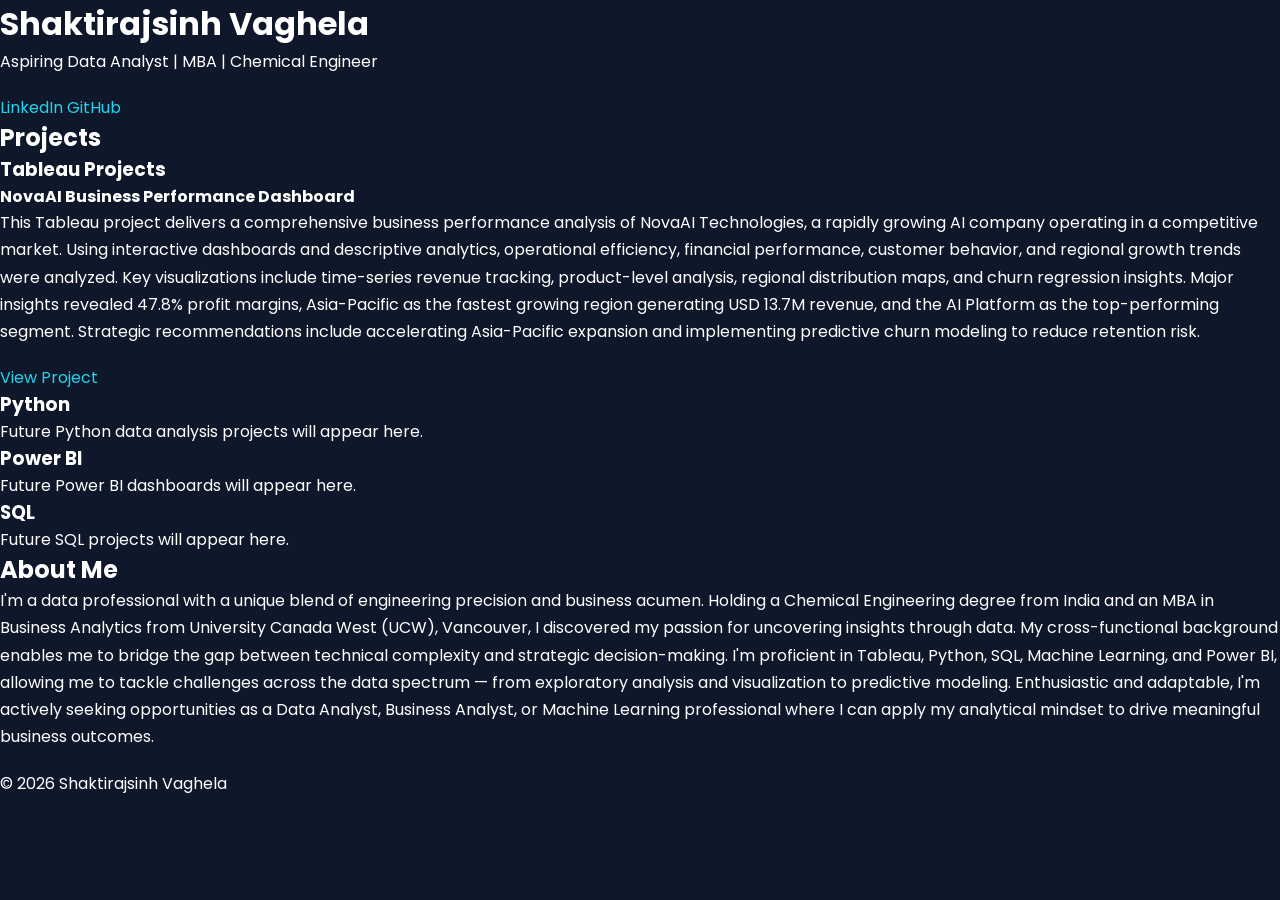
<file: Index.html>
<!DOCTYPE html>
<html lang="en">

<head>
<meta charset="UTF-8">
<meta name="viewport" content="width=device-width, initial-scale=1.0">

<title>Shaktirajsinh Vaghela | Data Portfolio</title>

<link rel="stylesheet" href="style.css">

<link href="https://fonts.googleapis.com/css2?family=Poppins:wght@300;400;600&display=swap" rel="stylesheet">

</head>

<body>

<div class="overlay"></div>

<header class="hero">

<h1 class="name">
Shaktirajsinh Vaghela
</h1>

<p class="subtitle">
Aspiring Data Analyst | MBA | Chemical Engineer
</p>

<div class="social">

<a href="https://www.linkedin.com/in/shaktirajsinh-vaghela-586763300" target="_blank">LinkedIn</a>

<a href="https://github.com/shaktirajsinhvaghela80Projets" target="_blank">GitHub</a>

</div>

</header>

<section class="section slide">

<h2 class="section-title">Projects</h2>

<h3 class="sub-title">Tableau Projects</h3>

<div class="project-card">

<h4>NovaAI Business Performance Dashboard</h4>

<p>

This Tableau project delivers a comprehensive business performance analysis of NovaAI Technologies, a rapidly growing AI company operating in a competitive market. Using interactive dashboards and descriptive analytics, operational efficiency, financial performance, customer behavior, and regional growth trends were analyzed.

Key visualizations include time-series revenue tracking, product-level analysis, regional distribution maps, and churn regression insights.

Major insights revealed 47.8% profit margins, Asia-Pacific as the fastest growing region generating USD 13.7M revenue, and the AI Platform as the top-performing segment.

Strategic recommendations include accelerating Asia-Pacific expansion and implementing predictive churn modeling to reduce retention risk.

</p>

<a class="btn" href="https://github.com/shaktirajsinhvaghela80Projets/NovaAI-Data-Analysis-Project" target="_blank">
View Project
</a>

</div>

</section>

<section class="section slide">

<h3 class="sub-title">Python</h3>

<div class="project-card">
Future Python data analysis projects will appear here.
</div>

</section>

<section class="section slide">

<h3 class="sub-title">Power BI</h3>

<div class="project-card">
Future Power BI dashboards will appear here.
</div>

</section>

<section class="section slide">

<h3 class="sub-title">SQL</h3>

<div class="project-card">
Future SQL projects will appear here.
</div>

</section>

<section class="section slide">

<h2 class="section-title">About Me</h2>

<div class="project-card">

<p>

I'm a data professional with a unique blend of engineering precision and business acumen. Holding a Chemical Engineering degree from India and an MBA in Business Analytics from University Canada West (UCW), Vancouver, I discovered my passion for uncovering insights through data.

My cross-functional background enables me to bridge the gap between technical complexity and strategic decision-making.

I'm proficient in Tableau, Python, SQL, Machine Learning, and Power BI, allowing me to tackle challenges across the data spectrum — from exploratory analysis and visualization to predictive modeling.

Enthusiastic and adaptable, I'm actively seeking opportunities as a Data Analyst, Business Analyst, or Machine Learning professional where I can apply my analytical mindset to drive meaningful business outcomes.

</p>

</div>

</section>

<footer>

<p>© 2026 Shaktirajsinh Vaghela</p>

</footer>

<script src="script.js"></script>

</body>
</html>
</file>
<file: style.css>
@import url("https://fonts.googleapis.com/css2?family=Poppins:wght@300;400;600&display=swap");

/* RESET */
* {
    margin: 0;
    padding: 0;
    box-sizing: border-box;
}

body {
    font-family: "Poppins", sans-serif;
    background: #0f172a;
    color: #fff;
    overflow-x: hidden;
}

/* BACKGROUND (Blur Focus Effect) */
#bg {
    position: fixed;
    width: 100%;
    height: 100%;
    z-index: -1;
}

#bg::before {
    content: "";
    position: absolute;
    width: 100%;
    height: 100%;
    background: radial-gradient(circle at center,
        rgba(0,0,0,0.2) 20%,
        rgba(0,0,0,0.8) 70%);
}

#bg::after {
    content: "";
    position: absolute;
    width: 100%;
    height: 100%;
    background: url("../../images/background.jpeg") center/cover no-repeat;
    filter: blur(8px);
    transform: scale(1.1);
}

/* WRAPPER */
#wrapper {
    display: flex;
    flex-direction: column;
    align-items: center;
    justify-content: center;
    min-height: 100vh;
    padding: 2rem;
}

/* HEADER */
#header {
    text-align: center;
    transition: 0.4s;
}

#header .logo {
    border: 2px solid white;
    border-radius: 50%;
    width: 80px;
    height: 80px;
    display: flex;
    align-items: center;
    justify-content: center;
    margin: auto;
}

#header h1 {
    font-size: clamp(30px, 5vw, 60px);
    letter-spacing: 3px;
    margin-top: 20px;
}

#header p {
    margin-top: 10px;
    color: #cbd5f5;
}

/* NAVIGATION */
#header nav ul {
    display: flex;
    gap: 20px;
    justify-content: center;
    margin-top: 30px;
}

#header nav ul li {
    list-style: none;
}

#header nav ul li a {
    text-decoration: none;
    color: white;
    padding: 10px 18px;
    border: 1px solid white;
    border-radius: 5px;
    transition: 0.3s;
}

#header nav ul li a:hover {
    background: #22d3ee;
    color: black;
}

/* MAIN CONTENT */
#main {
    margin-top: 40px;
    width: 100%;
    max-width: 800px;
}

/* ARTICLES (Sections) */
#main article {
    display: none;
    background: rgba(0,0,0,0.7);
    padding: 40px;
    border-radius: 10px;
    animation: fadeIn 0.4s ease;
}

#main article.active {
    display: block;
}

/* HEADINGS */
.major {
    font-size: 24px;
    margin-bottom: 20px;
    border-bottom: 2px solid white;
    display: inline-block;
}

/* IMAGE */
.image.main img {
    width: 100%;
    border-radius: 10px;
    margin: 20px 0;
}

/* TEXT */
p {
    line-height: 1.7;
    margin-bottom: 20px;
}

/* LINKS */
a {
    color: #22d3ee;
    text-decoration: none;
}

a:hover {
    color: white;
}

/* ICONS */
.icons {
    display: flex;
    gap: 15px;
    margin-top: 20px;
}

.icons a {
    border: 1px solid white;
    padding: 10px;
    border-radius: 50%;
    transition: 0.3s;
}

.icons a:hover {
    background: #22d3ee;
    color: black;
}

/* FOOTER */
#footer {
    margin-top: 40px;
    font-size: 12px;
    color: #aaa;
}

/* ANIMATION */
@keyframes fadeIn {
    from {
        opacity: 0;
        transform: translateY(20px);
    }
    to {
        opacity: 1;
        transform: translateY(0);
    }
}

/* RESPONSIVE */
@media (max-width: 768px) {
    #header nav ul {
        flex-direction: column;
    }

    #main article {
        padding: 25px;
    }
}
</file>
